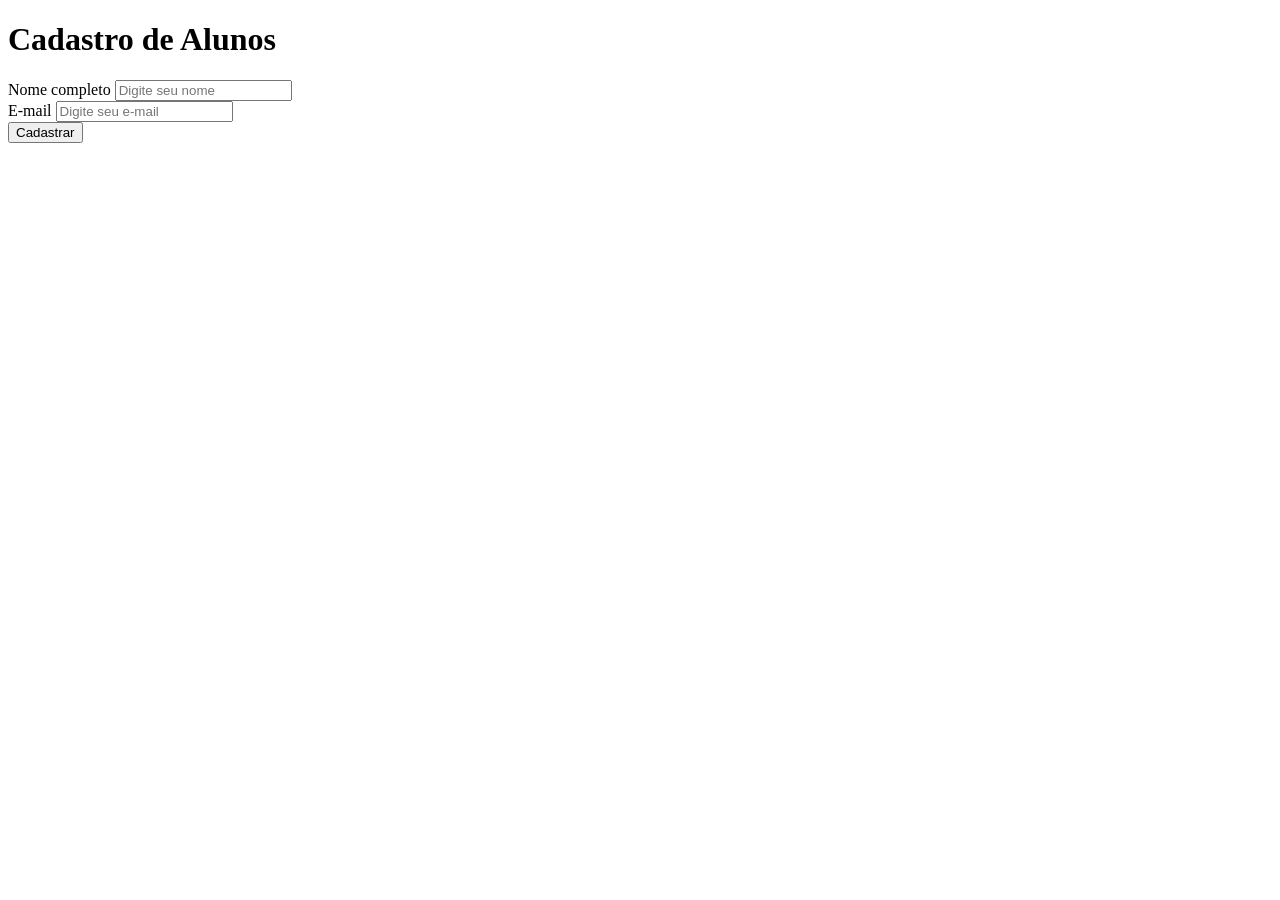
<file: desafio 1/index.html>
<!DOCTYPE html>
<html lang="pt-BR">
<head>
    <meta charset="UTF-8">
    <meta name="viewport" content="width=device-width, initial-scale=1.0">
    <title>Cadastro de Alunos</title>
</head>

<body>

    <div class="cadastro">
        <h1>Cadastro de Alunos</h1>

        <form id="formulario">

            <div class="campos">
                <label for="nome">Nome completo</label>
                <input type="text" id="nome" placeholder="Digite seu nome">
            </div>

            <div class="campo">
                <label for="email">E-mail</label>
                <input type="email" id="email" placeholder="Digite seu e-mail">
            </div>

            <button type="button" id="enviar">Cadastrar</button>

        </form>

        <p id="retorno"></p>
    </div>

    <script src="script.js" defer>
   
    </script>

</body>
</html>
</file>
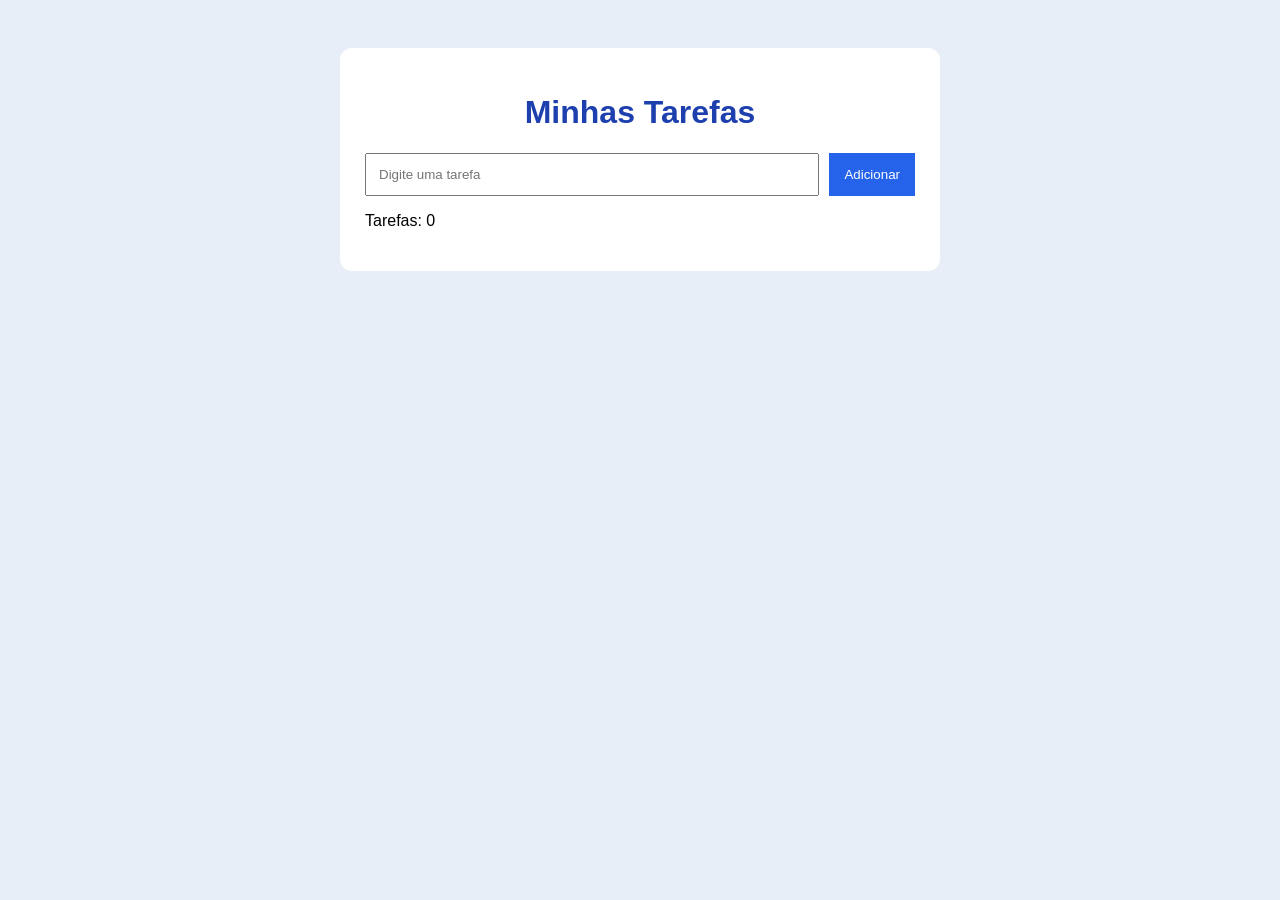
<file: desafio 2/index.html>
<!DOCTYPE html>
<html lang="pt-BR">
<head>
    <meta charset="UTF-8">
    <meta name="viewport" content="width=device-width, initial-scale=1.0">
    <link rel="stylesheet" href="style.css">
    <title>Minhas Tarefas</title>
</head>

<body>

    <div class="container">
        <h1>Minhas Tarefas</h1>

        <div class="entrada">
            <input type="text" id="tarefa" placeholder="Digite uma tarefa">
            <button id="adicionar">Adicionar</button>
        </div>

        <ul id="lista"></ul>

        <p id="contador">Tarefas: 0</p>
    </div>
 <script src="script.js"></script>
</body>
</html>
</file>
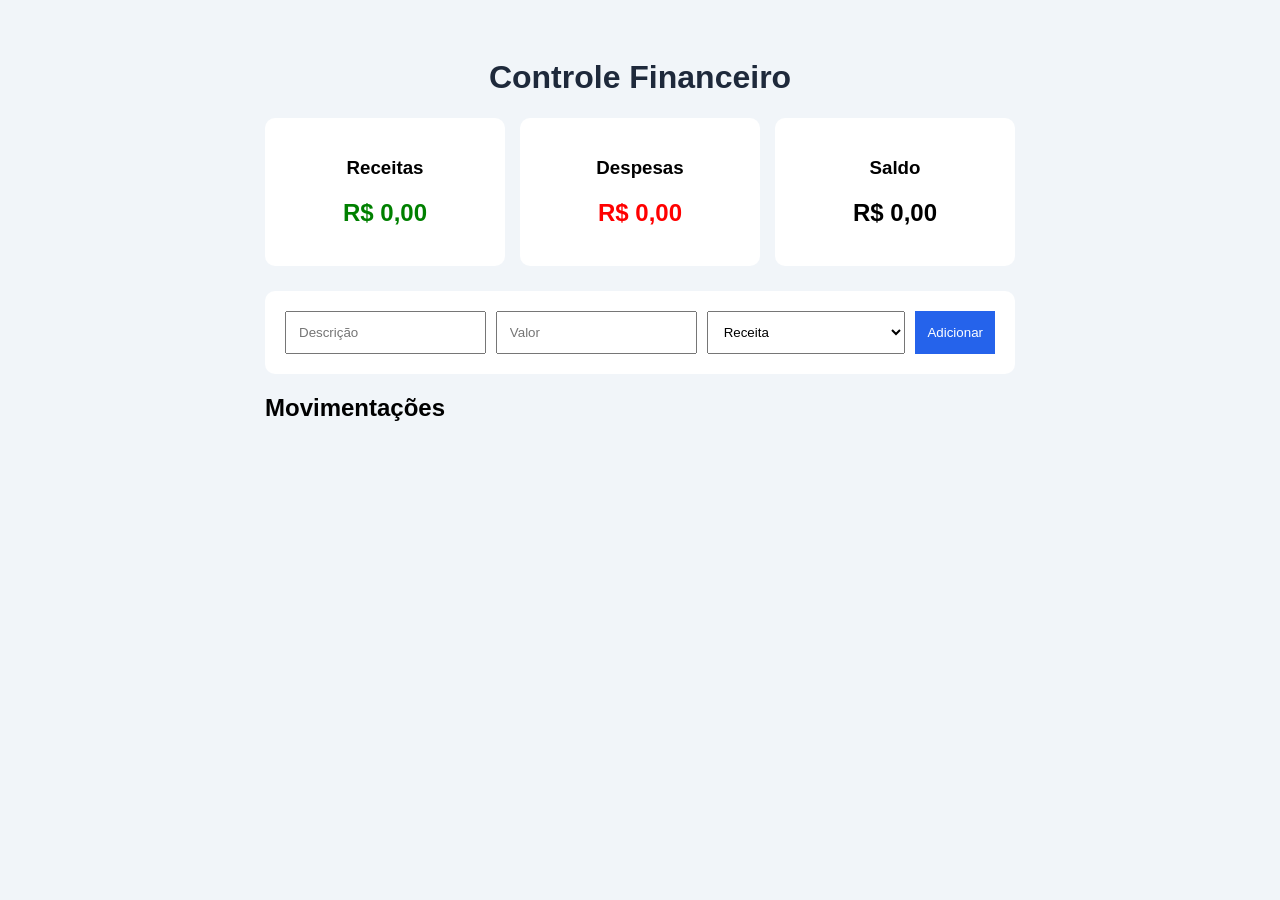
<file: desafio 3/index.html>
<!DOCTYPE html>
<html lang="pt-BR">
<head>
    <meta charset="UTF-8">
    <meta name="viewport" content="width=device-width, initial-scale=1.0">
    <link rel="stylesheet" href="style.css">
    <title>Controle Financeiro</title>
</head>

<body>

<div class="container">

    <h1>Controle Financeiro</h1>

    <div class="resumo">
        <div class="card">
            <h3>Receitas</h3>
            <h2 class="receita" id="totalReceitas">R$ 0,00</h2>
        </div>

        <div class="card">
            <h3>Despesas</h3>
            <h2 class="despesa" id="totalDespesas">R$ 0,00</h2>
        </div>

        <div class="card">
            <h3>Saldo</h3>
            <h2 id="saldo">R$ 0,00</h2>
        </div>
    </div>

    <form id="formulario">
        <input type="text" id="descricao" placeholder="Descrição">

        <input type="number" id="valor" placeholder="Valor">

        <select id="tipo">
            <option value="receita">Receita</option>
            <option value="despesa">Despesa</option>
        </select>

        <button type="submit">Adicionar</button>
    </form>

    <h2>Movimentações</h2>

    <ul id="movimentacoes"></ul>

</div>

<script src="script.js">
   

</script>

</body>
</html>
</file>
<file: desafio 2/style.css>
body {
      font-family: Arial, sans-serif;
      background: #e8eef7;
      padding: 40px;
  }

  .container {
      max-width: 550px;
      margin: auto;
      background: white;
      padding: 25px;
      border-radius: 12px;
  }

  h1 {
      text-align: center;
      color: #1e40af;
  }

  .entrada {
      display: flex;
      gap: 10px;
  }

  input {
      flex: 1;
      padding: 12px;
  }

  button {
      padding: 10px 15px;
      border: none;
      cursor: pointer;
      background: #2563eb;
      color: white;
  }

  ul {
      padding: 0;
  }

  li {
      list-style: none;
      padding: 12px;
      margin-top: 10px;
      background: #f1f5f9;
      display: flex;
      justify-content: space-between;
      align-items: center;
  }

  .concluida {
      text-decoration: line-through;
      color: gray;
  }

  .excluir {
      background: #dc2626;
  }
</file>
<file: desafio 3/style.css>
body {
      font-family: Arial, sans-serif;
      background: #f1f5f9;
      padding: 30px;
  }

  .container {
      max-width: 750px;
      margin: auto;
  }

  h1 {
      text-align: center;
      color: #1e293b;
  }

  .resumo {
      display: flex;
      gap: 15px;
      margin-bottom: 25px;
  }

  .card {
      background: white;
      flex: 1;
      padding: 20px;
      border-radius: 10px;
      text-align: center;
  }

  .receita {
      color: green;
  }

  .despesa {
      color: red;
  }

  form {
      background: white;
      padding: 20px;
      border-radius: 10px;
      display: flex;
      flex-wrap: wrap;
      gap: 10px;
  }

  input,
  select {
      padding: 12px;
      flex: 1;
      min-width: 130px;
  }

  button {
      background: #2563eb;
      color: white;
      padding: 12px;
      border: none;
      cursor: pointer;
  }

  li {
      background: white;
      margin-top: 10px;
      padding: 15px;
      list-style: none;
      display: flex;
      justify-content: space-between;
  }

  .excluir {
      background: #dc2626;
  }
</file>
